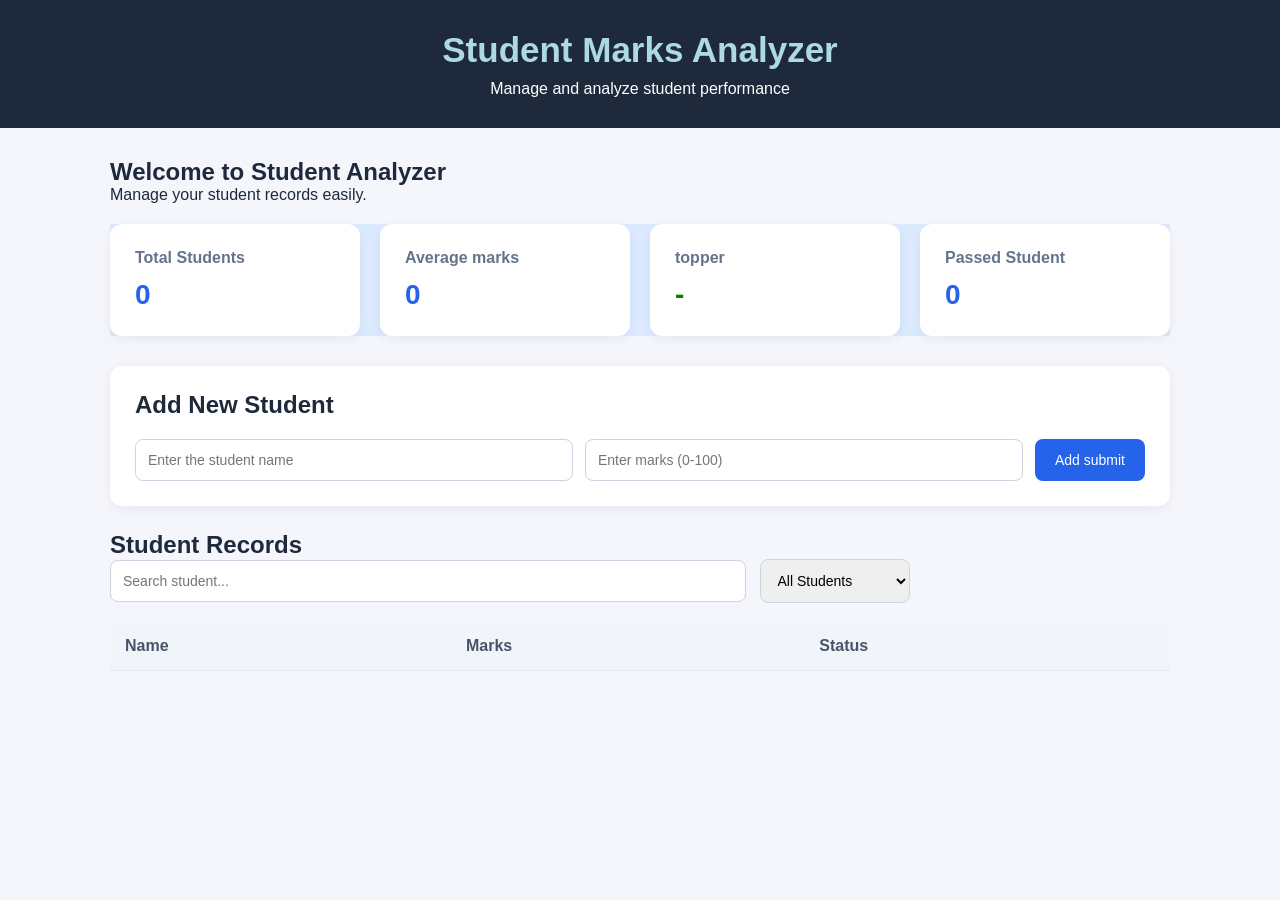
<file: index.html>
<!DOCTYPE html>
<html lang="en">
<head>
    <meta charset="UTF-8">
    <meta name="viewport" content="width=device-width, initial-scale=1.0">
    <title>Document</title>
    <link rel="stylesheet" href="style.css">

</head>
<body>
    <header>
        <h1>Student Marks Analyzer</h1>
        
        <p>Manage and analyze student performance</p>
       
    
    </header>
    <main>
        
        <div id="demo"></div>
        <!-- <button id="changeBtn">Change Heading</button>
        <button id="countBtn" type="button">count clicks</button>
             <p id="clickCount">0</p> -->

        <section class="dashboard">
            <div class="students">
               <h2>Total Students</h2>
               <p id="totalStudents">0</p>
            </div>

            <div class="marks">
            <h2>Average marks</h2>
            <p id="averageMarks">0</p>
            </div>
            <div class="topper">
            <h2>topper</h2>
            <p id="topper">-</p>
            </div>

            <div class="passed-student">
                <h2>Passed Student</h2>
                <p id="passedStudents">0</p>

            </div>

        </section>

        <section class="form-section">
      <h2>Add New Student</h2>
      <form id="studentForm">
        <input type="text" id="studentName" placeholder="Enter the student name" required>
       <input type="number" id="studentMarks" placeholder="Enter marks (0-100)" min="0" max="100" required>
          <button type="submit">Add submit</button>
      </form>
        </section>

<section class="student-section">

    <h2>Student Records</h2>

    <input type="text" id="searchInput"
        placeholder="Search student...">

    <select id="filterSelect">
        <option value="all">All Students</option>
        <option value="passed">Passed</option>
        <option value="failed">Failed</option>
    </select>

    <div class="table-container">
        <table>
            <thead>
                <tr>
                    <th>Name</th>
                    <th>Marks</th>
                    <th>Status</th>
                </tr>
            </thead>

            <tbody id="studentTable"></tbody>
        </table>
    </div>

</section>
    </main>
    <script src="script.js"></script>
</body>
</html>
</file>
<file: style.css>
/* Basic Reset */
* {
    margin: 0;
    padding: 0;
    box-sizing: border-box;
}

body {
    font-family: Arial, sans-serif;
    background-color: #f4f6fb;
    color: #1e293b;
}

/* Header */
header {
    background-color: #1e293b;
    color: white;
    text-align: center;
    padding: 30px 15px;
}

header h1 {
    margin-bottom: 10px;
}

/* Main Container */
main {
    max-width: 1100px;
    margin: 30px auto;
    padding: 0 20px;
}

#demo{
    margin-bottom: 20px;
}

/* Dashboard */
.dashboard {
    display: grid;
    grid-template-columns: repeat(4, 1fr);
    gap: 20px;
    margin-bottom: 30px;
}

.dashboard > div {
    background-color: white;
    padding: 25px;
    border-radius: 12px;
    box-shadow: 0 3px 12px rgba(0, 0, 0, 0.06);
}

.dashboard h2 {
    font-size: 16px;
    color: #64748b;
    margin-bottom: 12px;
}

.dashboard p {
    font-size: 28px;
    font-weight: bold;
    color: #2563eb;
}

/* Form Section */
.form-section,
.studen-section {
    background-color: white;
    padding: 25px;
    border-radius: 12px;
    margin-bottom: 25px;
    box-shadow: 0 3px 12px rgba(0, 0, 0, 0.06);
}

.form-section h2,
.studen-section h2 {
    margin-bottom: 20px;
}

/* Form */
#studentForm {
    display: flex;
    gap: 12px;
    flex-wrap: wrap;
}

input,
select {
    padding: 12px;
    border: 1px solid #cbd5e1;
    border-radius: 8px;
    font-size: 14px;
    outline: none;
}

input:focus,
select:focus {
    border-color: #2563eb;
}

#studentForm input {
    flex: 1;
    min-width: 180px;
}

/* Buttons */
button {
    background-color: #2563eb;
    color: white;
    border: none;
    padding: 12px 20px;
    border-radius: 8px;
    cursor: pointer;
    font-size: 14px;
}

button:hover {
    background-color: #1d4ed8;
}

/* Search and Filter */
#searchInput {
    width: 60%;
    margin-right: 10px;
    margin-bottom: 20px;
}

#filterSelect {
    min-width: 150px;
}

/* Table */
.table-container {
    overflow-x: auto;
}

table {
    width: 100%;
    border-collapse: collapse;
    text-align: left;
}

th,
td {
    padding: 15px;
    border-bottom: 1px solid #e2e8f0;
}

th {
    background-color: #f1f5f9;
    color: #475569;
}

tr:hover {
    background-color: #f8fafc;
}

/* Responsive Design */
@media (max-width: 768px) {
    .dashboard {
        grid-template-columns: repeat(2, 1fr);
    }

    #studentForm {
        flex-direction: column;
    }

    #searchInput {
        width: 100%;
    }
}

@media (max-width: 480px) {
    .dashboard {
        grid-template-columns: 1fr;
    }
}
</file>
